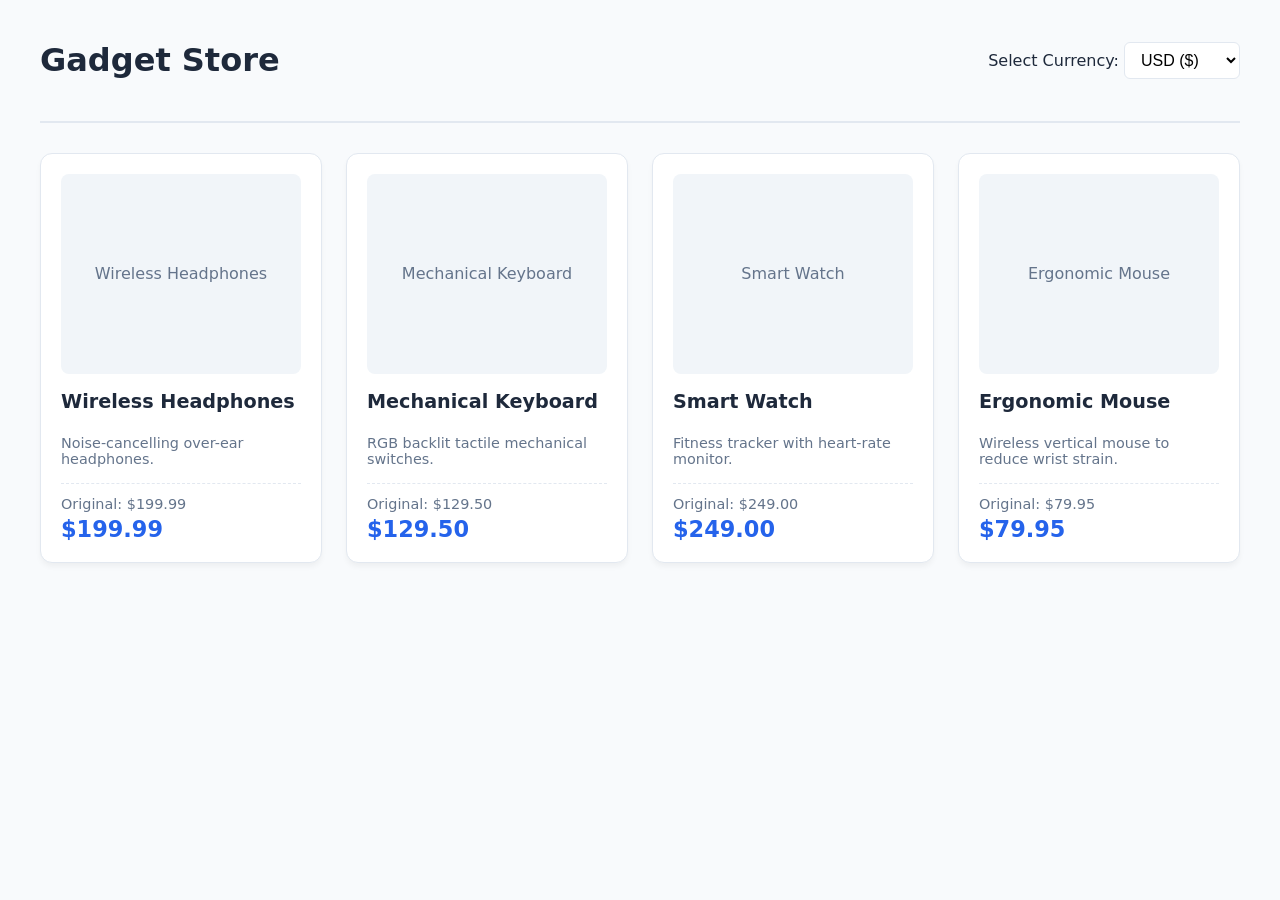
<file: pages/currency-exchange/index.html>
<!DOCTYPE html>
<html lang="en">
<head>
  <meta charset="UTF-8">
  <meta name="viewport" content="width=device-width, initial-scale=1.0">
  <title>Dynamic Currency Product Grid</title>
  <link rel="stylesheet" href="style.css">
</head>
<body>

  <header>
    <h1>Gadget Store</h1>
    <div class="currency-selector-container">
      <label for="currency-select">Select Currency: </label>
      <select id="currency-select">
        <option value="USD">USD ($)</option>
        <option value="EUR">EUR (€)</option>
        <option value="GBP">GBP (£)</option>
        <option value="CAD">CAD (C$)</option>
        <option value="AUD">AUD (A$)</option>
        <option value="JPY">JPY (¥)</option>
      </select>
    </div>
  </header>

  <main>
    <div class="product-grid" id="product-grid">
      <!-- Products will be generated dynamically by JavaScript -->
    </div>
  </main>

  <script src="script.js"></script>
</body>
</html>
</file>
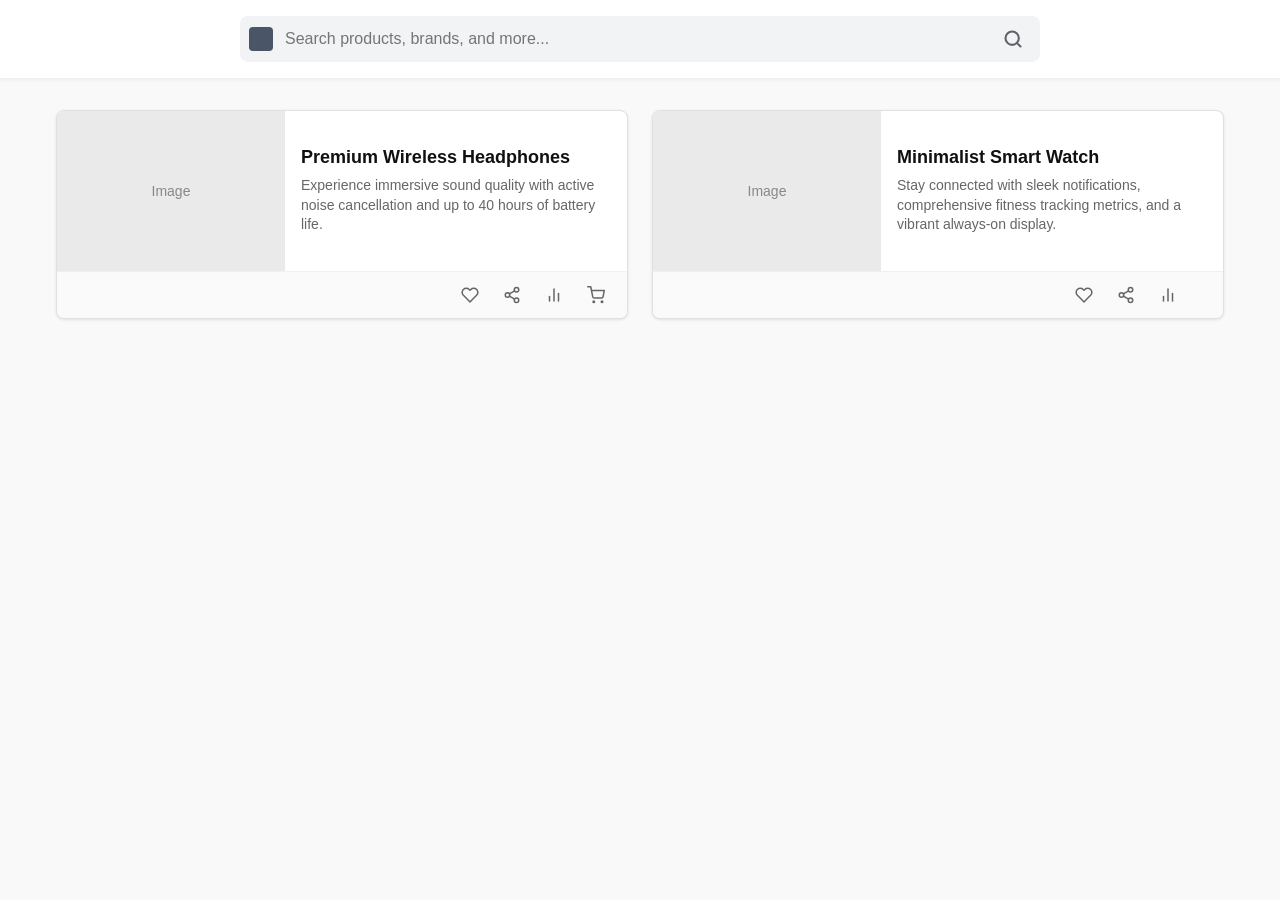
<file: pages/home-search/index.html>
<!DOCTYPE html>
<html lang="en">
<head>
    <meta charset="UTF-8">
    <meta name="viewport" content="width=device-width, initial-scale=1.0">
    <title>Product Search</title>
    <style>
        * {
            box-sizing: border-box;
            margin: 0;
            padding: 0;
            font-family: -apple-system, BlinkMacSystemFont, "Segoe UI", Roboto, Helvetica, Arial, sans-serif;
        }

        body {
            background-color: #f9f9f9;
            color: #333;
            padding-bottom: 40px;
        }

        /* Header & Search Bar */
        header {
            background-color: #ffffff;
            box-shadow: 0 2px 4px rgba(0,0,0,0.05);
            padding: 16px;
            position: sticky;
            top: 0;
            z-index: 100;
        }

        .search-container {
            max-width: 800px;
            margin: 0 auto;
            display: flex;
            align-items: center;
            background: #f1f3f4;
            border-radius: 8px;
            padding: 4px 8px;
            border: 1px solid transparent;
        }

        .search-container:focus-within {
            background: #ffffff;
            border-color: #1a73e8;
            box-shadow: 0 1px 3px rgba(0,0,0,0.1);
        }

        .logo-mark {
            width: 24px;
            height: 24px;
            background-color: #4a5568;
            border-radius: 4px;
            margin-right: 12px;
            flex-shrink: 0;
        }

        .search-input {
            flex: 1;
            border: none;
            background: transparent;
            font-size: 16px;
            padding: 8px 0;
            outline: none;
            color: #333;
        }

        .search-btn {
            background: none;
            border: none;
            cursor: pointer;
            padding: 8px;
            display: flex;
            align-items: center;
            justify-content: center;
            color: #5f6368;
        }

        .search-btn:hover {
            color: #1a73e8;
        }

        /* Main Content Layout */
        main {
            max-width: 1200px;
            margin: 32px auto 0 auto;
            padding: 0 16px;
        }

        /* 2-Column Product Grid */
        .product-grid {
            display: grid;
            grid-template-columns: repeat(2, 1fr);
            gap: 24px;
        }

        /* Product Card Split Layout */
        .product-card {
            background: #ffffff;
            border-radius: 8px;
            box-shadow: 0 1px 3px rgba(0,0,0,0.1);
            border: 1px solid #e0e0e0;
            display: flex;
            flex-direction: column;
            overflow: hidden;
        }

        .card-body {
            display: flex;
            flex: 1;
        }

        .product-image-wrapper {
            width: 40%;
            background-color: #eaeaea;
            display: flex;
            align-items: center;
            justify-content: center;
            min-height: 160px;
        }

        .product-image-placeholder {
            color: #888;
            font-size: 14px;
            font-weight: 500;
        }

        .product-details {
            width: 60%;
            padding: 16px;
            display: flex;
            flex-direction: column;
            justify-content: center;
        }

        .product-title {
            font-size: 18px;
            font-weight: 600;
            margin-bottom: 8px;
            color: #111;
        }

        .product-description {
            font-size: 14px;
            color: #666;
            line-height: 1.4;
        }

        /* Lower Action Bar */
        .card-footer {
            border-top: 1px solid #f0f0f0;
            padding: 8px 16px;
            display: flex;
            justify-content: flex-end;
            gap: 12px;
            background-color: #fafafa;
        }

        .action-btn {
            background: none;
            border: none;
            cursor: pointer;
            padding: 6px;
            color: #666;
            display: flex;
            align-items: center;
            justify-content: center;
            border-radius: 4px;
        }

        .action-btn:hover {
            background-color: #f0f0f0;
            color: #1a73e8;
        }

        /* Responsive Breakpoint for Mobile Viewports */
        @media (max-width: 768px) {
            .product-grid {
                grid-template-columns: 1fr;
            }
        }
    </style>
</head>
<body>

    <header>
        <div class="search-container">
            <!-- Left Logo Mark Placeholder -->
            <div class="logo-mark" title="Logo Mark"></div>
            
            <input type="text" class="search-input" placeholder="Search products, brands, and more...">
            
            <!-- Right Search Icon Button -->
            <button class="search-btn" aria-label="Search">
                <svg width="20" height="20" viewBox="0 0 24 24" fill="none" stroke="currentColor" stroke-width="2.5" stroke-linecap="round" stroke-linejoin="round">
                    <circle cx="11" cy="11" r="8"></circle>
                    <line x1="21" y1="21" x2="16.65" y2="16.65"></line>
                </svg>
            </button>
        </div>
    </header>

    <main>
        <div class="product-grid">
            
            <!-- Product Card 1 -->
            <div class="product-card">
                <div class="card-body">
                    <div class="product-image-wrapper">
                        <span class="product-image-placeholder">Image</span>
                    </div>
                    <div class="product-details">
                        <h2 class="product-title">Premium Wireless Headphones</h2>
                        <p class="product-description">Experience immersive sound quality with active noise cancellation and up to 40 hours of battery life.</p>
                    </div>
                </div>
                <div class="card-footer">
                    <button class="action-btn" aria-label="Favorite">
                        <svg width="18" height="18" viewBox="0 0 24 24" fill="none" stroke="currentColor" stroke-width="2" stroke-linecap="round" stroke-linejoin="round"><path d="M20.84 4.61a5.5 5.5 0 0 0-7.78 0L12 5.67l-1.06-1.06a5.5 5.5 0 0 0-7.78 7.78l1.06 1.06L12 21.23l7.78-7.78 1.06-1.06a5.5 5.5 0 0 0 0-7.78z"></path></svg>
                    </button>
                    <button class="action-btn" aria-label="Share">
                        <svg width="18" height="18" viewBox="0 0 24 24" fill="none" stroke="currentColor" stroke-width="2" stroke-linecap="round" stroke-linejoin="round"><circle cx="18" cy="5" r="3"></circle><circle cx="6" cy="12" r="3"></circle><circle cx="18" cy="19" r="3"></circle><line x1="8.59" y1="13.51" x2="15.42" y2="17.49"></line><line x1="15.41" y1="6.51" x2="8.59" y2="10.49"></line></svg>
                    </button>
                    <button class="action-btn" aria-label="Compare">
                        <svg width="18" height="18" viewBox="0 0 24 24" fill="none" stroke="currentColor" stroke-width="2" stroke-linecap="round" stroke-linejoin="round"><line x1="18" y1="20" x2="18" y2="10"></line><line x1="12" y1="20" x2="12" y2="4"></line><line x1="6" y1="20" x2="6" y2="14"></line></svg>
                    </button>
                    <button class="action-btn" aria-label="Add to Cart">
                        <svg width="18" height="18" viewBox="0 0 24 24" fill="none" stroke="currentColor" stroke-width="2" stroke-linecap="round" stroke-linejoin="round"><circle cx="9" cy="21" r="1"></circle><circle cx="20" cy="21" r="1"></circle><path d="M1 1h4l2.68 13.39a2 2 0 0 0 2 1.61h9.72a2 2 0 0 0 2-1.61L23 6H6"></path></svg>
                    </button>
                </div>
            </div>

            <!-- Product Card 2 -->
            <div class="product-card">
                <div class="card-body">
                    <div class="product-image-wrapper">
                        <span class="product-image-placeholder">Image</span>
                    </div>
                    <div class="product-details">
                        <h2 class="product-title">Minimalist Smart Watch</h2>
                        <p class="product-description">Stay connected with sleek notifications, comprehensive fitness tracking metrics, and a vibrant always-on display.</p>
                    </div>
                </div>
                <div class="card-footer">
                    <button class="action-btn" aria-label="Favorite">
                        <svg width="18" height="18" viewBox="0 0 24 24" fill="none" stroke="currentColor" stroke-width="2" stroke-linecap="round" stroke-linejoin="round"><path d="M20.84 4.61a5.5 5.5 0 0 0-7.78 0L12 5.67l-1.06-1.06a5.5 5.5 0 0 0-7.78 7.78l1.06 1.06L12 21.23l7.78-7.78 1.06-1.06a5.5 5.5 0 0 0 0-7.78z"></path></svg>
                    </button>
                    <button class="action-btn" aria-label="Share">
                        <svg width="18" height="18" viewBox="0 0 24 24" fill="none" stroke="currentColor" stroke-width="2" stroke-linecap="round" stroke-linejoin="round"><circle cx="18" cy="5" r="3"></circle><circle cx="6" cy="12" r="3"></circle><circle cx="18" cy="19" r="3"></circle><line x1="8.59" y1="13.51" x2="15.42" y2="17.49"></line><line x1="15.41" y1="6.51" x2="8.59" y2="10.49"></line></svg>
                    </button>
                    <button class="action-btn" aria-label="Compare">
                        <svg width="18" height="18" viewBox="0 0 24 24" fill="none" stroke="currentColor" stroke-width="2" stroke-linecap="round" stroke-linejoin="round"><line x1="18" y1="20" x2="18" y2="10"></line><line x1="12" y1="20" x2="12" y2="4"></line><line x1="6" y1="20" x2="6" y2="14"></line></svg>
                    </button>
                    <button class="action-btn" aria-label="Add to Cart">
</file>
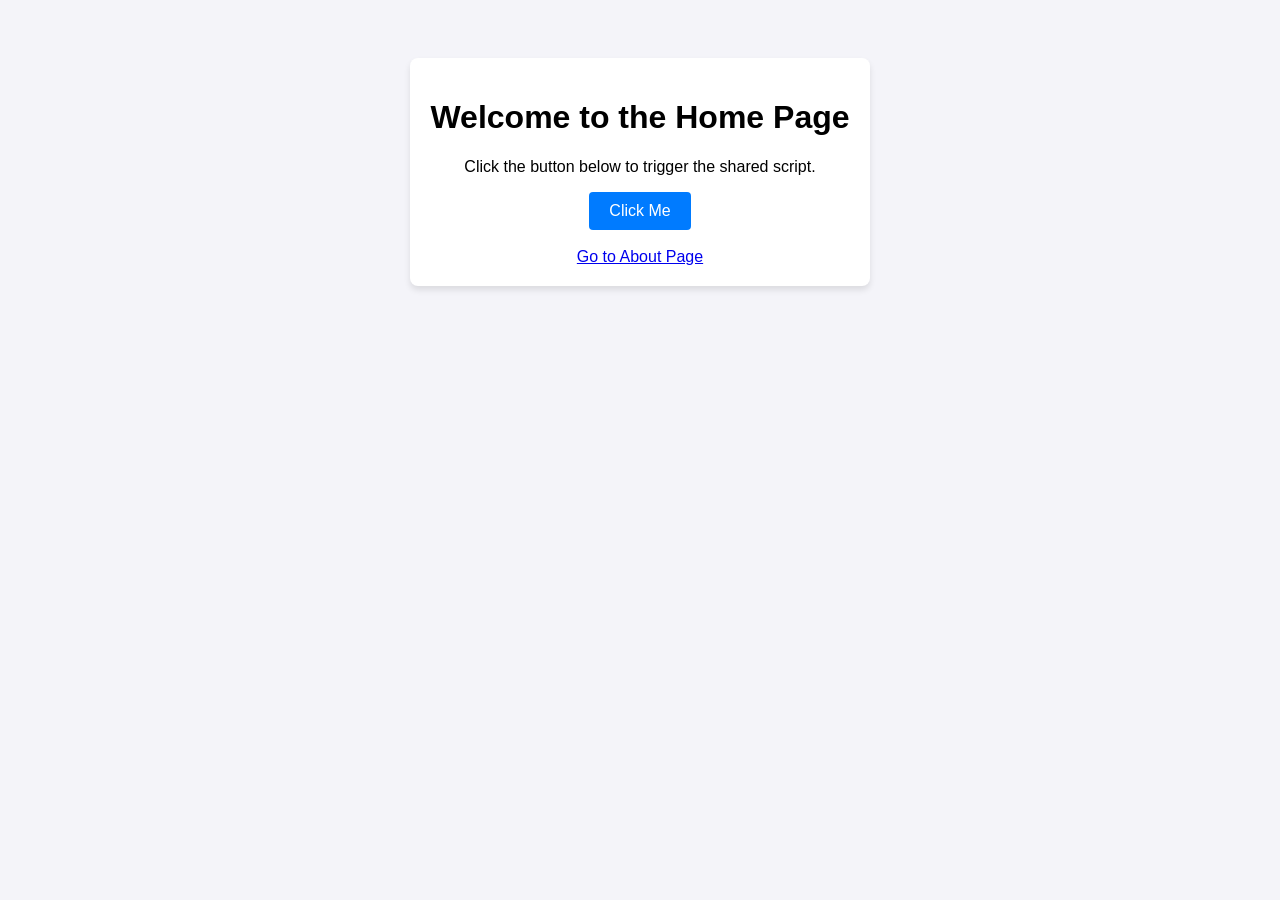
<file: pages/about/about.html>
<!DOCTYPE html>
<html lang="en">
<head>
    <meta charset="UTF-8">
    <meta name="viewport" content="width=device-width, initial-scale=1.0">
    <title>Homepage</title>
    <!-- Link to the shared CSS file -->
    <link rel="stylesheet" href="style.css">
</head>
<body>

    <div class="card">
        <h1>Welcome to the Home Page</h1>
        <p>Click the button below to trigger the shared script.</p>
        <button onclick="showMessage()">Click Me</button>
        <br><br>
        <a href="about.html">Go to About Page</a>
    </div>

    <!-- Link to the shared JavaScript file -->
    <!--
    <script src="script.js"></script>
    -->
</body>
</html>
</file>
<file: pages/currency-exchange/style.css>
:root {
  --primary-color: #2563eb;
  --text-dark: #1e293b;
  --text-light: #64748b;
  --bg-card: #ffffff;
  --border-color: #e2e8f0;
}

body {
  font-family: system-ui, -apple-system, BlinkMacSystemFont, 'Segoe UI', Roboto, sans-serif;
  margin: 0;
  padding: 20px;
  background-color: #f8fafc;
  color: var(--text-dark);
}

header {
  display: flex;
  justify-content: space-between;
  align-items: center;
  max-width: 1200px;
  margin: 0 auto 30px auto;
  border-bottom: 2px solid var(--border-color);
  padding-bottom: 20px;
}

.currency-selector-container select {
  padding: 8px 12px;
  font-size: 1rem;
  border-radius: 6px;
  border: 1px solid var(--border-color);
  background-color: var(--bg-card);
  cursor: pointer;
}

.product-grid {
  display: grid;
  grid-template-columns: repeat(auto-fit, minmax(280px, 1fr));
  gap: 24px;
  max-width: 1200px;
  margin: 0 auto;
}

.product-card {
  background: var(--bg-card);
  border: 1px solid var(--border-color);
  border-radius: 12px;
  padding: 20px;
  box-shadow: 0 4px 6px -1px rgb(0 0 0 / 0.05);
  display: flex;
  flex-direction: column;
}

.product-image-placeholder {
  width: 100%;
  height: 200px;
  background-color: #f1f5f9;
  border-radius: 8px;
  margin-bottom: 16px;
  display: flex;
  align-items: center;
  justify-content: center;
  color: var(--text-light);
  font-weight: 500;
}

.product-title {
  font-size: 1.2rem;
  margin: 0 0 8px 0;
}

.product-description {
  font-size: 0.9rem;
  color: var(--text-light);
  margin-bottom: 16px;
  flex-grow: 1;
}

.price-box {
  border-top: 1px dashed var(--border-color);
  padding-top: 12px;
}

.original-price {
  font-size: 0.9rem;
  color: var(--text-light);
  margin-bottom: 4px;
}

.converted-price {
  font-size: 1.4rem;
  font-weight: 700;
  color: var(--primary-color);
}
</file>
<file: pages/about/style.css>
/* style.css */
body {
    font-family: Arial, sans-serif;
    background-color: #f4f4f9;
    text-align: center;
    padding: 50px;
}

.card {
    background: white;
    padding: 20px;
    border-radius: 8px;
    box-shadow: 0 4px 6px rgba(0, 0, 0, 0.1);
    display: inline-block;
}

button {
    background-color: #007bff;
    color: white;
    border: none;
    padding: 10px 20px;
    border-radius: 4px;
    cursor: pointer;
    font-size: 16px;
}

button:hover {
    background-color: #0056b3;
}
</file>
